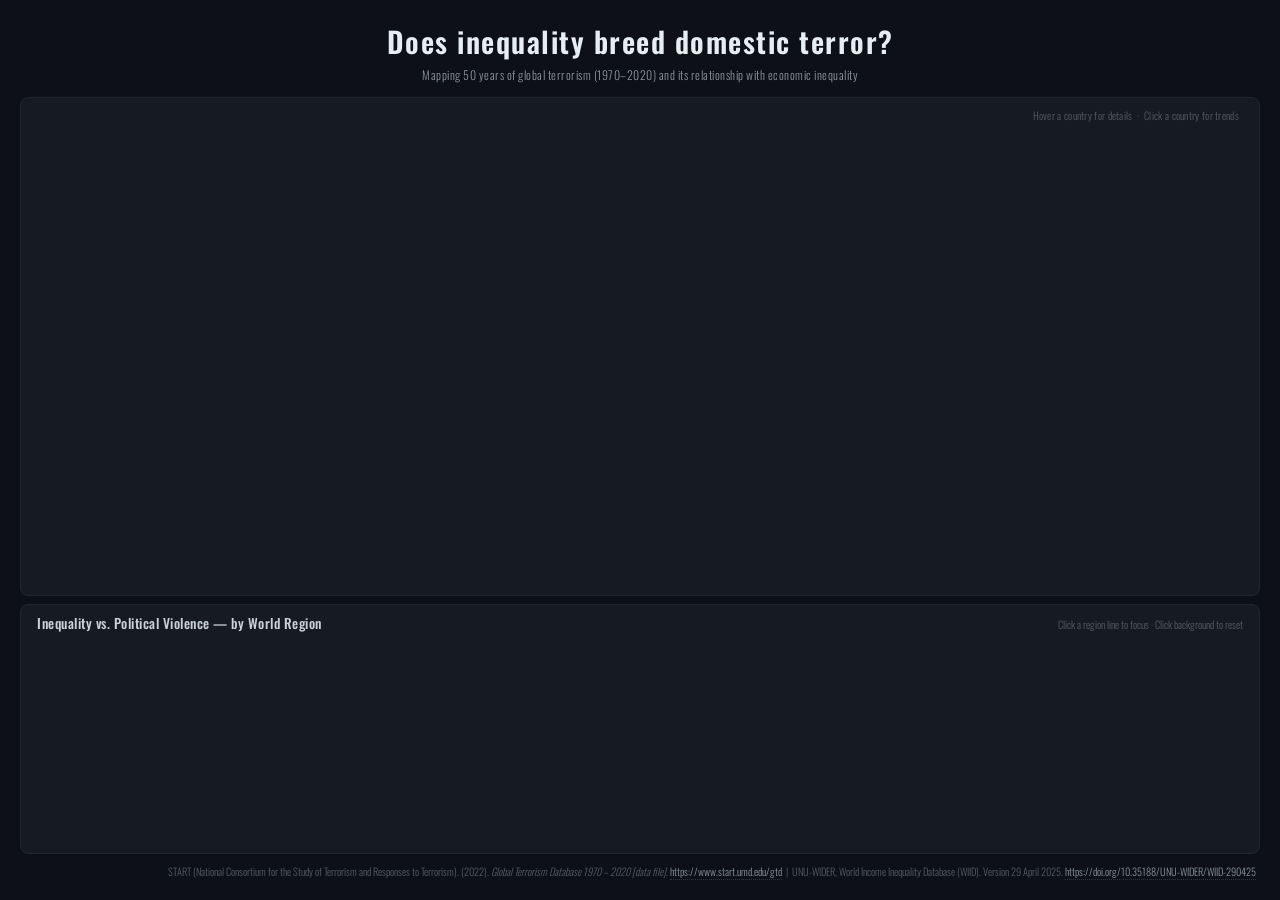
<file: index.html>
<!DOCTYPE html>
<html lang="en">
<head>
    <meta charset="UTF-8">
    <meta name="viewport" content="width=device-width, initial-scale=1.0">
    <title>Global Terrorism Data Visualization</title>
    <link rel="stylesheet" href="style.css">
    <link href="https://fonts.googleapis.com/css2?family=Oswald:wght@300;400;500;600;700&display=swap" rel="stylesheet">
    <script src="https://d3js.org/d3.v7.min.js"></script>
    <script src="https://d3js.org/topojson.v3.min.js"></script>
</head>
<body>
    <div class="container">
        <h1 class="title">Does inequality breed domestic terror?</h1>
        <p class="subtitle">Mapping 50 years of global terrorism (1970–2020) and its relationship with economic inequality</p>

        <div class="map-section">
            <div class="map-hint">Hover a country for details &nbsp;·&nbsp; Click a country for trends</div>
            <div id="map-container">
                <div id="tooltip" class="tooltip"></div>
                <div id="legend"></div>
                <div id="stats"></div>
            </div>
            <!-- Region story popup -->
            <div id="region-popup" class="region-popup">
                <button id="region-popup-close" class="region-popup-close">&times;</button>
                <h3 id="region-popup-title" class="region-popup-title"></h3>
                <div id="region-popup-body" class="region-popup-body"></div>
            </div>
            <!-- Country detail popups are created dynamically -->
        </div>

        <div class="viz-section">
            <div class="scatter-header">
                <span class="scatter-title">Inequality vs. Political Violence — by World Region</span>
                <span class="scatter-hint">Click a region line to focus · Click background to reset</span>
            </div>
            <div id="scatter-container">
                <div id="scatter-tooltip" class="scatter-tooltip"></div>
            </div>
        </div>

        <p class="citations">
            START (National Consortium for the Study of Terrorism and Responses to Terrorism). (2022). <em>Global Terrorism Database 1970 – 2020 [data file]</em>. <a href="https://www.start.umd.edu/gtd" target="_blank" rel="noopener">https://www.start.umd.edu/gtd</a> &nbsp;|&nbsp; UNU-WIDER, World Income Inequality Database (WIID). Version 29 April 2025. <a href="https://doi.org/10.35188/UNU-WIDER/WIID-290425" target="_blank" rel="noopener">https://doi.org/10.35188/UNU-WIDER/WIID-290425</a>
        </p>
    </div>

    <script src="script.js"></script>
</body>
</html>
</file>
<file: style.css>
* {
    margin: 0;
    padding: 0;
    box-sizing: border-box;
}

body {
    font-family: 'Oswald', sans-serif;
    background-color: #0D1117;
    color: #C9D1D9;
    min-height: 100vh;
}

.container {
    padding: 20px;
    margin: 0 auto;
    max-width: 1400px;
    height: 100vh;
    display: flex;
    flex-direction: column;
}

.title {
    text-align: center;
    font-size: 1.8rem;
    font-weight: 600;
    margin-bottom: 4px;
    color: #E6EDF3;
    letter-spacing: 1.5px;
}

.subtitle {
    text-align: center;
    font-size: 0.75rem;
    font-weight: 300;
    color: #8B949E;
    margin-bottom: 14px;
    letter-spacing: 0.5px;
}

.map-section {
    flex: 2;
    background-color: #161B22;
    border: 1px solid #21262D;
    border-radius: 8px;
    margin-bottom: 8px;
    position: relative;
    overflow: hidden;
    min-height: 0;
}

.map-hint {
    position: absolute;
    top: 10px;
    right: 20px;
    font-size: 0.65rem;
    font-weight: 300;
    color: #555B66;
    z-index: 20;
    white-space: nowrap;
    pointer-events: none;
    letter-spacing: 0.3px;
    text-align: right;
}

.viz-section {
    flex: 1;
    background-color: #161B22;
    border: 1px solid #21262D;
    border-radius: 8px;
    position: relative;
    overflow: hidden;
    min-height: 0;
    display: flex;
    flex-direction: column;
}

.scatter-header {
    display: flex;
    justify-content: space-between;
    align-items: baseline;
    padding: 8px 16px 0;
    flex-shrink: 0;
}

.scatter-title {
    font-size: 0.85rem;
    font-weight: 500;
    color: #C9D1D9;
    letter-spacing: 0.5px;
}

.scatter-hint {
    font-size: 0.65rem;
    font-weight: 300;
    color: #555B66;
}

#scatter-container {
    flex: 1;
    min-height: 0;
    position: relative;
}

/* ── Citations ── */
.citations {
    margin-top: 10px;
    padding: 0 4px;
    font-size: 0.65rem;
    font-weight: 300;
    color: #555B66;
    text-align: right;
    line-height: 1.5;
    flex-shrink: 0;
}

.citations em {
    font-style: italic;
}

.citations a {
    color: #8B949E;
    text-decoration: none;
    border-bottom: 1px dotted #30363D;
    transition: color 0.2s;
}

.citations a:hover {
    color: #C9D1D9;
}

/* ── Region story popup ── */
.region-popup {
    position: absolute;
    top: 20px;
    right: 20px;
    width: 280px;
    max-height: calc(100% - 40px);
    background-color: rgba(22, 27, 34, 0.97);
    border: 1.5px solid #30363D;
    border-radius: 8px;
    padding: 18px 20px 16px;
    z-index: 500;
    box-shadow: 0 8px 30px rgba(0, 0, 0, 0.5);
    pointer-events: auto;
    opacity: 0;
    transform: translateX(20px);
    transition: opacity 0.35s ease, transform 0.35s ease, border-color 0.3s ease;
    visibility: hidden;
    overflow-y: auto;
}

.region-popup.visible {
    opacity: 1;
    transform: translateX(0);
    visibility: visible;
}

.region-popup-close {
    position: absolute;
    top: 8px;
    right: 12px;
    background: none;
    border: none;
    color: #8B949E;
    font-size: 1.4rem;
    cursor: pointer;
    line-height: 1;
    padding: 2px 4px;
    transition: color 0.2s;
    font-family: 'Oswald', sans-serif;
}

.region-popup-close:hover {
    color: #E6EDF3;
}

.region-popup-title {
    font-size: 1rem;
    font-weight: 600;
    margin-bottom: 10px;
    padding-bottom: 8px;
    border-bottom: 1px solid #30363D;
    padding-right: 24px;
}

.region-popup-body {
    font-size: 0.85rem;
    font-weight: 300;
    line-height: 1.55;
    color: #8B949E;
}

/* ── Tooltips ── */
.tooltip {
    position: absolute;
    background-color: rgba(22, 27, 34, 0.97);
    border: 1.5px solid #E6A817;
    border-radius: 6px;
    padding: 10px 12px;
    pointer-events: none;
    opacity: 0;
    transition: opacity 0.2s;
    z-index: 1000;
    min-width: 180px;
    max-width: 220px;
    box-shadow: 0 4px 15px rgba(0, 0, 0, 0.4);
    font-size: 0.85rem;
}

.tooltip h3 {
    font-size: 1rem;
    margin-bottom: 6px;
    color: #E6A817;
    border-bottom: 1px solid #30363D;
    padding-bottom: 4px;
}

.tooltip p {
    font-size: 0.75rem;
    margin: 3px 0;
    font-weight: 300;
    color: #8B949E;
}

.tooltip .attack-list {
    font-size: 0.75rem;
    font-weight: 300;
    line-height: 1.4;
    margin-top: 4px;
    color: #8B949E;
}

.tooltip .attack-list span {
    display: block;
}

/* Scatter tooltip for region lines */
.scatter-tooltip {
    position: absolute;
    background-color: rgba(22, 27, 34, 0.97);
    border: 1.5px solid #30363D;
    border-radius: 6px;
    padding: 6px 10px;
    pointer-events: none;
    opacity: 0;
    transition: opacity 0.15s;
    z-index: 1000;
    font-size: 0.75rem;
    font-family: 'Oswald', sans-serif;
    color: #C9D1D9;
    white-space: nowrap;
    box-shadow: 0 4px 15px rgba(0, 0, 0, 0.4);
}

.country {
    stroke: #0D1117;
    stroke-width: 0.2px;
    transition: opacity 0.2s;
    cursor: pointer;
}

.country:hover {
    opacity: 0.8;
    stroke: #C9D1D9;
    stroke-width: 0.8px;
}

#legend {
    position: absolute;
    bottom: 20px;
    left: 20px;
    z-index: 10;
    display: flex;
    flex-direction: column;
    gap: 6px;
}

#legend h3 {
    font-size: 0.85rem;
    font-weight: 500;
    color: #8B949E;
}

.legend-scale {
    display: flex;
    align-items: center;
    gap: 10px;
}

.legend-gradient {
    width: 200px;
    height: 20px;
    border-radius: 4px;
}

.legend-labels {
    display: flex;
    justify-content: space-between;
    width: 200px;
    font-size: 0.75rem;
    font-weight: 300;
    color: #8B949E;
}

#stats {
    position: absolute;
    bottom: 20px;
    right: 20px;
    z-index: 10;
    text-align: right;
}

#stats h3 {
    font-size: 0.85rem;
    font-weight: 500;
    color: #8B949E;
    margin-bottom: 6px;
}

#stats p {
    font-size: 0.85rem;
    font-weight: 300;
    margin: 3px 0;
    color: #8B949E;
}

.stat-number {
    color: #E6A817;
    font-weight: 600;
}

#map-container {
    width: 100%;
    height: 100%;
}

.toggle-btn:hover .toggle-rect {
    opacity: 0.85;
}

.toggle-btn {
    transition: opacity 0.2s;
}

.region-popup-citation {
    font-size: 0.65rem;
    font-weight: 300;
    color: #555B66;
    margin-top: 10px;
    padding-top: 8px;
    border-top: 1px solid #30363D;
    line-height: 1.45;
    font-style: italic;
}

/* ── Country detail popup ── */
.country-popup {
    position: absolute;
    width: 260px;
    max-height: calc(100% - 100px);
    background-color: rgba(22, 27, 34, 0.97);
    border: 1.5px solid #30363D;
    border-radius: 8px;
    padding: 16px 18px 14px;
    z-index: 500;
    box-shadow: 0 8px 30px rgba(0, 0, 0, 0.5);
    pointer-events: auto;
    opacity: 0;
    transform: translateX(-20px);
    transition: opacity 0.35s ease, transform 0.35s ease, border-color 0.3s ease;
    visibility: hidden;
    overflow-y: auto;
}

.country-popup.visible {
    opacity: 1;
    transform: translateX(0);
    visibility: visible;
}

/* Right-slot popup slides in from the right */
.country-popup.right-slot {
    transform: translateX(20px);
}
.country-popup.right-slot.visible {
    transform: translateX(0);
}

.country-popup-close {
    position: absolute;
    top: 8px;
    right: 12px;
    background: none;
    border: none;
    color: #8B949E;
    font-size: 1.4rem;
    cursor: pointer;
    line-height: 1;
    padding: 2px 4px;
    transition: color 0.2s;
    font-family: 'Oswald', sans-serif;
}

.country-popup-close:hover { color: #E6EDF3; }

.country-popup-title {
    font-size: 1rem;
    font-weight: 600;
    margin-bottom: 6px;
    padding-bottom: 6px;
    border-bottom: 1px solid #30363D;
    padding-right: 24px;
    color: #E6EDF3;
}

.country-popup-body {
    font-size: 0.75rem;
    font-weight: 300;
    color: #8B949E;
}

.country-popup-region {
    display: inline-block;
    font-size: 0.65rem;
    font-weight: 500;
    letter-spacing: 0.5px;
    border: 1px solid;
    border-radius: 3px;
    padding: 1px 6px;
    margin-bottom: 8px;
    text-transform: uppercase;
}

.country-popup-stats {
    margin: 6px 0 4px;
}

.country-popup-stats p {
    margin: 2px 0;
    font-size: 0.75rem;
}

.cp-stat-num {
    font-weight: 600;
    color: #E6A817;
}

.cp-no-data {
    color: #555B66;
    font-size: 0.75rem;
    margin: 6px 0;
}

.cp-chart-label {
    font-size: 0.65rem;
    color: #555B66;
    margin-top: 10px;
    margin-bottom: 2px;
    text-transform: uppercase;
    letter-spacing: 0.5px;
}

.cp-attack-types {
    font-size: 0.75rem;
    color: #8B949E;
    line-height: 1.4;
}
</file>
